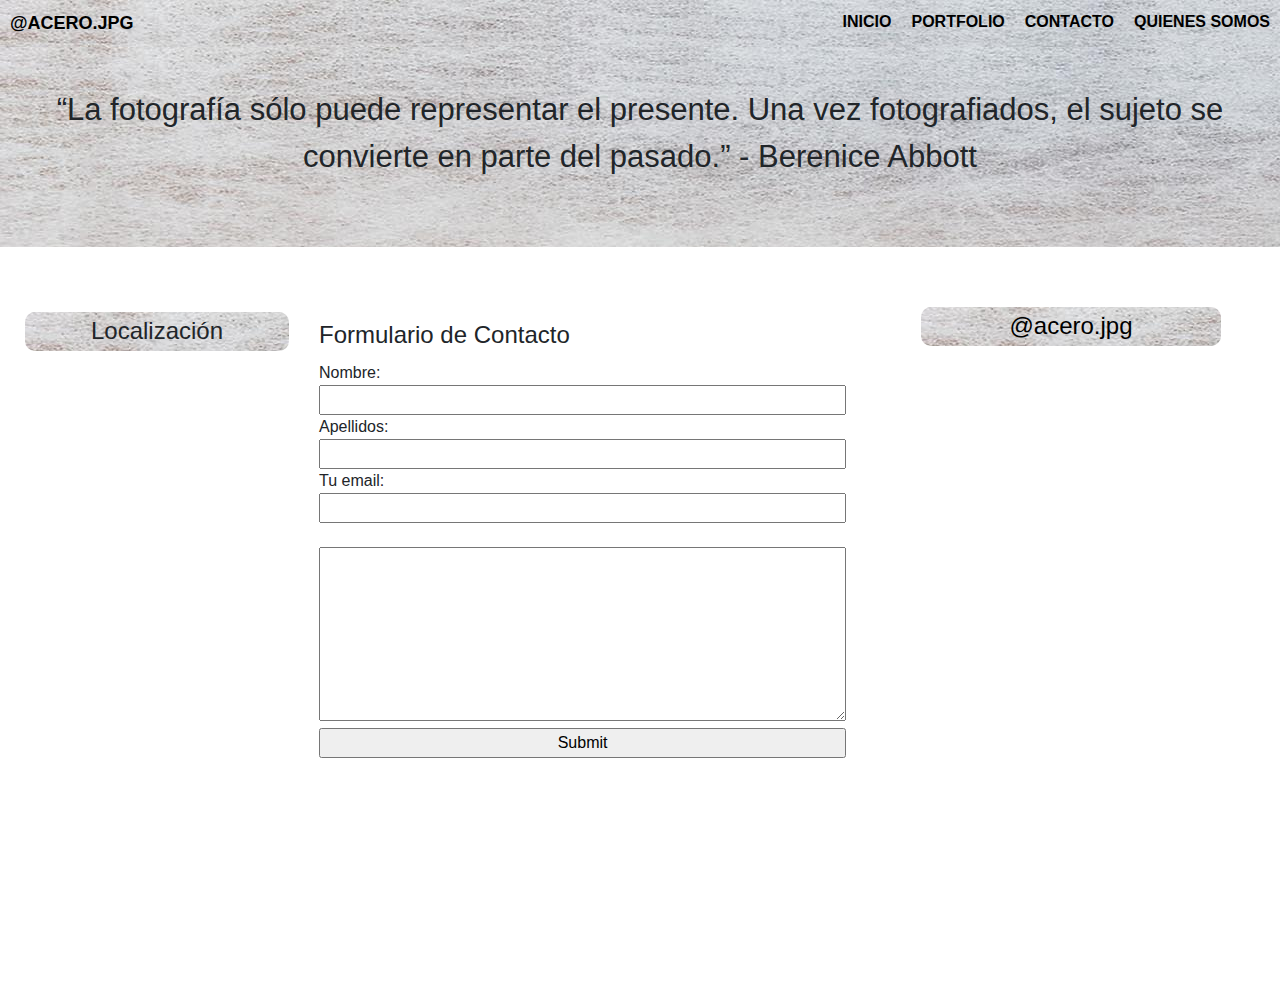
<file: contacto.html>
<!DOCTYPE html>
<html>
    <head>
        <title>Acero.JPG Photography</title>
        <meta name="author" content="Diego Acero"/>
        <meta name="keywords" content="photography, photo, pictures, camera"/>
        <meta charset="utf-8"/>
        <link rel="stylesheet" href="css/style.css" type="text/css"/>
        <link rel="stylesheet" href="css/styleContacto.css" type="text/css"/>
        <link rel="stylesheet" href="css/print.css" media="print" type="text/css"/>
        <link rel="stylesheet" href="https://maxcdn.bootstrapcdn.com/bootstrap/4.0.0/css/bootstrap.min.css" integrity="sha384-Gn5384xqQ1aoWXA+058RXPxPg6fy4IWvTNh0E263XmFcJlSAwiGgFAW/dAiS6JXm" crossorigin="anonymous" />
        <script src="https://code.jquery.com/jquery-3.2.1.slim.min.js" integrity="sha384-KJ3o2DKtIkvYIK3UENzmM7KCkRr/rE9/Qpg6aAZGJwFDMVNA/GpGFF93hXpG5KkN" crossorigin="anonymous"></script>
        <script src="https://cdnjs.cloudflare.com/ajax/libs/popper.js/1.12.9/umd/popper.min.js" integrity="sha384-ApNbgh9B+Y1QKtv3Rn7W3mgPxhU9K/ScQsAP7hUibX39j7fakFPskvXusvfa0b4Q" crossorigin="anonymous"></script>
        <script src="https://maxcdn.bootstrapcdn.com/bootstrap/4.0.0/js/bootstrap.min.js" integrity="sha384-JZR6Spejh4U02d8jOt6vLEHfe/JQGiRRSQQxSfFWpi1MquVdAyjUar5+76PVCmYl" crossorigin="anonymous"></script>
    </head>
    <body>
        <div class="menu clearfix">
            <a class="logo" href="index.html"> @ACERO.JPG </a>
            <ul id="menutop">
                <li><a href="index.html"> INICIO </a></li>
                <li><a href="portfolio.html"> PORTFOLIO </a></li>
                <li><a href="contacto.html"> CONTACTO </a></li>
                <li><a href="quienesSomos.html"> QUIENES SOMOS</a></li>
            </ul>
        </div>
        <div class="fraseCont">
            <span>“La fotografía sólo puede representar el presente. Una vez fotografiados, el sujeto se convierte en parte del pasado.” - Berenice Abbott</span>
        </div>
        <div class="clearfix" id="mainContacto">
            <div class="floatL" id= "localizacion">
                <h4 class="fondoImg"> Localización </h4>
                <div style="text-align: center"><iframe src="https://www.google.com/maps/embed?pb=!1m18!1m12!1m3!1d48582.94234765329!2d-3.8402234444354133!3d40.44353256652821!2m3!1f0!2f0!3f0!3m2!1i1024!2i768!4f13.1!3m3!1m2!1s0xd4186130fa9597f%3A0xc88bf5f6ad1bf5d5!2sPozuelo+de+Alarc%C3%B3n%2C+Madrid!5e0!3m2!1ses!2ses!4v1519244530211" width="600" height="450" frameborder="0" style="border:0; width: 90%;" allowfullscreen></iframe></div>
            </div>
            <div class="floatL" id="contenedorFormulario">
                <form>
                    <fieldset>
                        <legend>Formulario de Contacto</legend>
                        Nombre: <br>
                        <input type="text" name="firstNameUsr"/><br>
                        Apellidos: <br>
                        <input type="text" name="apellidosUsr" /> <br>
                        Tu email: <br>
                        <input type="email" name="contactEmail"/><br>
                        <br>
                        <textarea name="message" rows="7" cols="30"></textarea><br>
                        <input type="submit" name="submit" value="Submit"/>
                    </fieldset>
                </form>
            </div>
            <div class="derecha">
                <div class="" id="instagram">
                    <h4 style="border-radius: 10px;" class="fondoImg"><a href="https://www.instagram.com/acero.jpg/" target="_blank">@acero.jpg</a></h4>
                    <iframe src="https://snapwidget.com/embed/503019" class="snapwidget-widget" id="instagramWidget" allowTransparency="true" frameborder="0" scrolling="no" ></iframe>
                </div>
            </div>
        </div>
        <div class="clear"></div>
    </body>
</html>
</file>
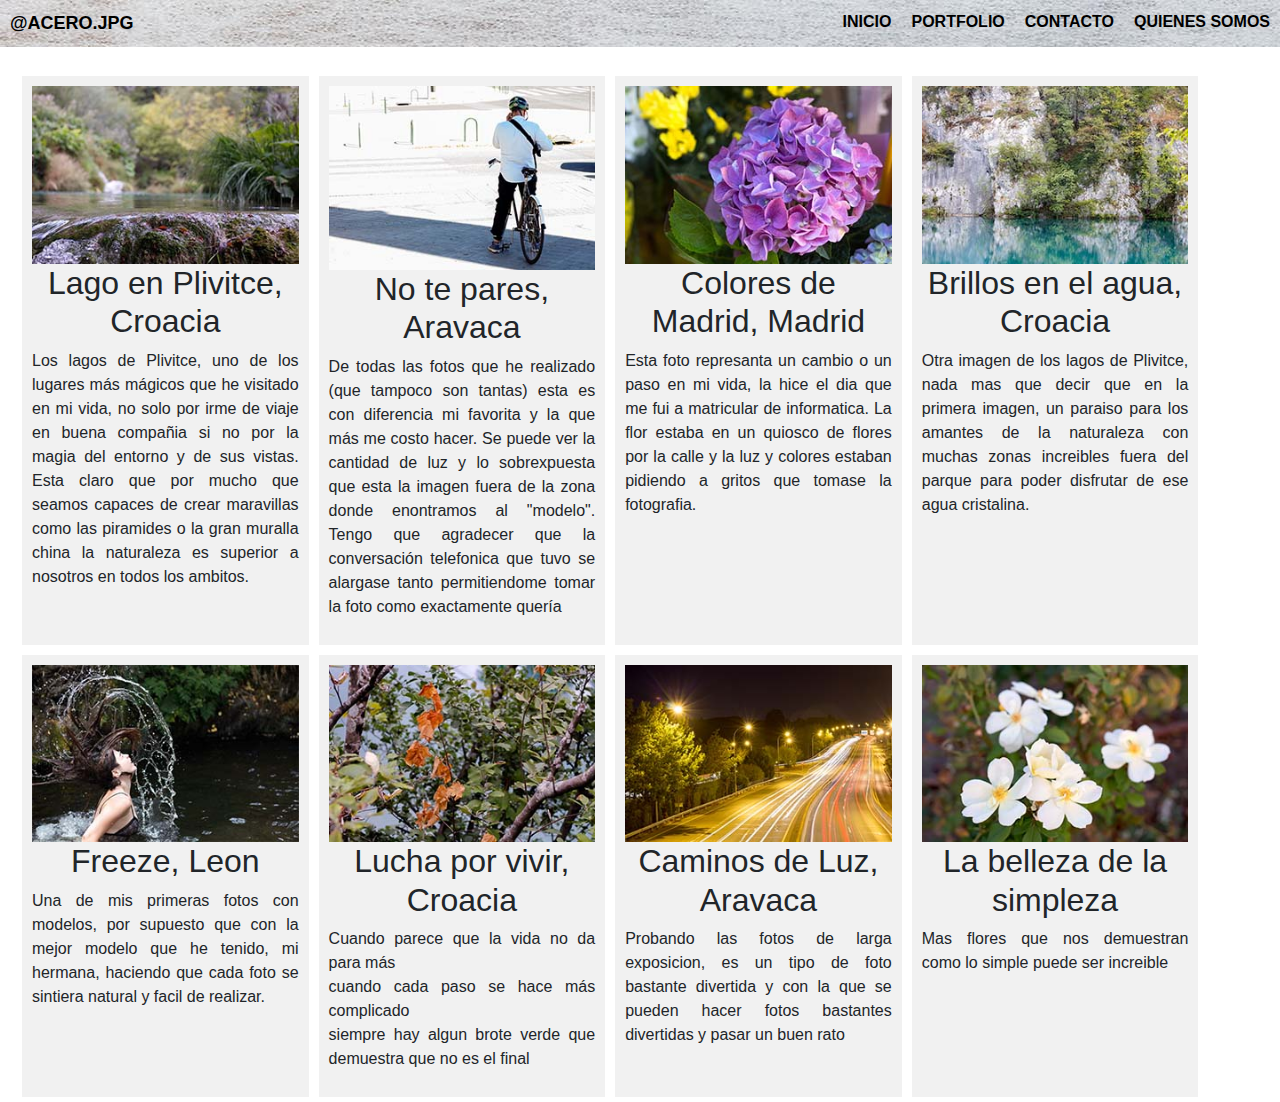
<file: portfolio.html>
<!DOCTYPE html>
<html>
    <head>
        <title>Acero.JPG Photography</title>
        <meta name="author" content="Diego Acero"/>
        <meta name="keywords" content="photography, photo, pictures, camera"/>
        <meta charset="utf-8"/>
        <link rel="stylesheet" href="css/style.css" type="text/css"/>
        <link rel="stylesheet" href="css/print.css" media="print" type="text/css"/>
        <link rel="stylesheet" href="css/stylePortfolio.css" media="screen" type="text/css" />
        <link rel="stylesheet" href="https://maxcdn.bootstrapcdn.com/bootstrap/4.0.0/css/bootstrap.min.css" integrity="sha384-Gn5384xqQ1aoWXA+058RXPxPg6fy4IWvTNh0E263XmFcJlSAwiGgFAW/dAiS6JXm" crossorigin="anonymous" />
        <script src="https://code.jquery.com/jquery-3.2.1.slim.min.js" integrity="sha384-KJ3o2DKtIkvYIK3UENzmM7KCkRr/rE9/Qpg6aAZGJwFDMVNA/GpGFF93hXpG5KkN" crossorigin="anonymous"></script>
        <script src="https://cdnjs.cloudflare.com/ajax/libs/popper.js/1.12.9/umd/popper.min.js" integrity="sha384-ApNbgh9B+Y1QKtv3Rn7W3mgPxhU9K/ScQsAP7hUibX39j7fakFPskvXusvfa0b4Q" crossorigin="anonymous"></script>
        <script src="https://maxcdn.bootstrapcdn.com/bootstrap/4.0.0/js/bootstrap.min.js" integrity="sha384-JZR6Spejh4U02d8jOt6vLEHfe/JQGiRRSQQxSfFWpi1MquVdAyjUar5+76PVCmYl" crossorigin="anonymous"></script>
    </head>

    <body>
        <div class="menu clearfix">
            <a class="logo" href="index.html"> @ACERO.JPG </a>
            <ul id="menutop">
                <li><a href="index.html"> INICIO </a></li>
                <li><a href="portfolio.html"> PORTFOLIO </a></li>
                <li><a href="contacto.html"> CONTACTO </a></li>
                <li><a href="quienesSomos.html"> QUIENES SOMOS</a></li>
            </ul>
        </div>
        <br>
        <div class="content clearfix">
            <div class="row">
                <div class="column">
                    <img src="img/foto7.jpg" alt="Plivitce lake" style="width:100%;"/>
                    <h2>Lago en Plivitce, Croacia</h2>
                    <p>Los lagos de Plivitce, uno de los lugares más mágicos que he visitado en mi vida, no solo por irme de viaje en buena compañia si no por la magia del entorno y de sus vistas. Esta claro que por mucho que seamos capaces de crear maravillas como las piramides o la gran muralla china la naturaleza es superior a nosotros en todos los ambitos.</p>
                </div>
                <div class="column">
                    <img src="img/foto8.jpg" alt ="El hombre y la bici" style="width: 100%;"/>
                    <h2>No te pares, Aravaca</h2>
                    <p> De todas las fotos que he realizado (que tampoco son tantas) esta es con diferencia mi favorita y la que más me costo hacer. Se puede ver la cantidad de luz y lo sobrexpuesta que esta la imagen fuera de la zona donde enontramos al "modelo". Tengo que agradecer que la conversación telefonica que tuvo se alargase tanto permitiendome tomar la foto como exactamente quería</p>
                </div>
                <div class="column">
                    <img src="img/foto3.jpg" alt="Flores de Madrid, Madrid" style ="width: 100%"/>
                    <h2>Colores de Madrid, Madrid</h2>
                    <p>Esta foto represanta un cambio o un paso en mi vida, la hice el dia que me fui a matricular de informatica. La flor estaba en un quiosco de flores por la calle y la luz y colores estaban pidiendo a gritos que tomase la fotografia.</p>
                </div>
                <div class="column">
                  <img src="img/foto2.jpg" alt="Lagos Plivitce" style="width:100%;"/>
                  <h2>Brillos en el agua, Croacia</h2>
                  <p>Otra imagen de los lagos de Plivitce, nada mas que decir que en la primera imagen, un paraiso
                  para los amantes de la naturaleza con muchas zonas increibles fuera del parque para poder disfrutar de ese agua cristalina.</p>
                </div>
            </div>
            <div class="row">
              <div class="column">
                <img src="img/foto1.jpg" alt="foto de chica sacando cabeza del agua" style="width:100%;" />
                <h2>Freeze, Leon</h2>
                <p>Una de mis primeras fotos con modelos, por supuesto que con la mejor modelo que he tenido, mi hermana, haciendo que cada foto se sintiera natural y facil
                de realizar.</p>
              </div>
              <div class="column">
                <img src="img/foto5.jpg" alt="Hojas secas" style="width:100%"/>
                <h2>Lucha por vivir, Croacia</h2>
                <p>Cuando parece que la vida no da para más <br>
                cuando cada paso se hace más complicado<br>
                siempre hay algun brote verde que demuestra que no es el final</p>
              </div>
              <div class="column">
                <img src="img/foto4.jpg" alt="Surcos de luz en la carretera" style="width:100%;"/>
                <h2>Caminos de Luz, Aravaca</h2>
                <p> Probando las fotos de larga exposicion, es un tipo de foto bastante divertida y con la que se pueden hacer fotos bastantes
                  divertidas y pasar un buen rato </p>
              </div>
              <div class="column">
                <img src="img/foto9.jpg" alt="Flores blancas" style="width:100%;" />
                <h2>La belleza de la simpleza</h2>
                <p>Mas flores que nos demuestran como lo simple puede ser increible</p>
              </div>
            </div>
        </div>

    </body>
</html>
</file>
<file: css/style.css>
body {
  padding-bottom: 75px;
}
.menu {
  text-align: center;
    height: auto;
    background-color: #BDBDBD;
    background-image: url(../img/fondoContacto1.jpg);
}

.logo {
  color:black;
  font-size: 18px;
  text-decoration: none;
  float: left;
  padding: 10px;
    font-weight: bold;
}

.logo:hover {
  text-decoration: none;
  color: black;
}

.menu ul {
  list-style: none;
  text-align: center;
  display: inline-flex;
  margin: auto;
  float:right;
}

.menu ul li {
  padding: 10px;
}

.menu ul li a {
  text-decoration: none;
  color: black;
  display: block;
    font-weight: bold;

}
.menu ul li a:hover {
  font-size: 20px;
}

.borderNegro{
    border: 2px solid black;
}
.mainContent {
    margin: auto;
    width: 95%;
    overflow: hidden;
}

.floatR {
    float: right;
}
.floatL {
    float: left;
}

.derecha {
    float: right;
    width: 25%;
    max-width: 300px;
}

.clear{
  clear: both;
}
#tablaServicios{
  width: 95%;
  margin: auto;
}

#tablaServicios  td, #tablaServicios th {
  border: 1px solid black;
  border-collapse: collapse;
  padding: 5px;
}

#tablaServicios th {
  background-color: #BDBDBD;
  color: white;
}
#tablaServicios tr:nth-child(even) {background-color: #f2f2f2}
#tablaServicios tr:hover {background-color: #ddd}

#centroHome {
    float:left;
    width: 40%;
    margin: 0 5% 0 5%;

}

#centroHome h2 {
     padding: 5px;
    text-align: center;
    border-radius: 20px;
}
#moduloBlogs {
  float: left;
  width: 25%;

}
#moduloBlogs li a {
  text-decoration: none;
  color: black;
}
/* widget the instagram */
#instagram {
    width: auto;
    height: auto;
    text-align: center;
}

#instagram h4 {
    padding: 5px;
}
#instagram h4 a {
    color:black;
    text-decoration: none;
}

#instagramWidget {
    border: none;
    overflow: hidden;
    width: 100%;
    max-width: 250px;
    height: 550px;
}

.fondoImg {
    background-image: url(../img/fondoContacto1.jpg);
}

@media screen and (max-width: 625px){
    .menu {
      width: 100%;
      float:none;
      text-align: center;
    }
    .logo {
      float: none;
    }
    .menu ul{
      font-size: 12px;
      float: none;
    }
    .menu ul li a:hover {
      font-size: 12px;
    }

    .mainContent {
      overflow: visible;
      height: 100%;
      max-height: none;
    }

    #instagramWidget{
        border:none;
        overflow:hidden;
        width:100%;
        height:250px
    }

    #instagram h4 a {
        font-size: 30px;
    text-decoration: none;
    }
    #moduloBlogs{
      float:none;
      width: 100%;
    }
    .floatL {
        float: none;
        width: 100%;
    }
    .derecha {
      float:none;
      width: 100%;
    }
    #centroHome{
      float: none;
      width: 95%;

    }
}


/* aqui empieza el css del carousel/slideshow */
.content {
  width: 210px;
    height: 200px;
  margin:auto;
  perspective: 800px;
  position: relative;
  margin-top: 50px;
}


#slideshow{
  width: 100%;
  height: 50%;
    padding-top: 20px;
  position: absolute;
  margin: auto;
  transform-style:preserve-3d;
  animation: rotation 20s infinite linear;
}

#slideshow:hover {
  animation-play-state: paused;
}


#slideshow figure {
  display: block;
  margin: auto;
  position: absolute;
  width: 100%;
  height: 120px;
  overflow: hidden;
  box-shadow: 0px 0px 20px 0px black;
  transition: all 300ms;
}

#slideshow figure:hover{
  box-shadow: 0px 0px 0px 0px black;
  transform: scale(1.2);
  transition: all 300ms;
}

#slideshow figure:nth-child(1){transform: rotateY(0deg) translateZ(288px);}
#slideshow figure:nth-child(2){transform: rotateY(40deg) translateZ(288px);}
#slideshow figure:nth-child(3){transform: rotateY(80deg) translateZ(288px);}
#slideshow figure:nth-child(4){transform: rotateY(120deg) translateZ(288px);}
#slideshow figure:nth-child(5){transform: rotateY(160deg) translateZ(288px);}
#slideshow figure:nth-child(6){transform: rotateY(200deg) translateZ(288px);}
#slideshow figure:nth-child(7){transform: rotateY(240deg) translateZ(288px);}
#slideshow figure:nth-child(8){transform: rotateY(280deg) translateZ(288px);}
#slideshow figure:nth-child(9){transform: rotateY(320deg) translateZ(288px);}
#slideshow figure:nth-child(10){transform: rotateY(360deg) translateZ(288px);}

#slideshow img {
  -webkit-filter:grayscale(1);
  cursor: pointer;
  transition: all 300ms;
  width:90%;
  height: 100%
}

#slideshow img:hover {
  -webkit-filter: grayscale(0);
  transform: scale(1.2,1.2);
}

@keyframes rotation {
  from{
    transform: rotateY(0deg);
  }
  to {
    transform: rotateY(360deg);
  }
}
/* hasta aqui */

@media print {
    .content, #instagram, .menu,  video {
        display: none;
    } 
    
}
</file>
<file: css/styleContacto.css>
#mainContacto {
    width: 95%;
    margin: 5px;
    margin-top: 60px;
}

#localizacion {
    width: 25%;
    padding: 5px;
    min-width: 300px;
}
#localizacion h4 {
    border-radius: 10px;
    margin: auto;
    padding: 5px;
    width: 90%;
    text-align: center
}

#contenedorFormulario {
    width: 45%;
    padding: 10px;
    display: block;
}

#contenedorFormulario input, textarea {
    width: 100%;
}
.fraseCont {
    width: 100%;
    height: 200px;
    background-image: url(../img/fondoContacto1.jpg);
    background-color: transparent;
    background-repeat:space;
    font-size: 31px;
    text-align: center;
    padding: 40px 20px 0 20px;
}

.fraseCont span:hover {
  visibility: visible;
  opacity: 0;
  transition: opacity 2s linear;
}

@media screen and (max-width: 700px) {
    .fraseCont {
        font-size: 20px;
    }
    #contenedorFormulario {
    width: 100%;
    padding: 10px;
    }

    #localizacion {
        width: 100%;
        min-width: 0;
    }
</file>
<file: css/print.css>
.content, #instagram, .menu,  video {
        display: none;
    }
</file>
<file: css/stylePortfolio.css>
body {
  margin-bottom: 50px;
}

.row {
    margin: auto;
}

.column {
    float: left;
    background-color: #f1f1f1;
    width: 23%;
    text-align: center;
    padding: 10px;
    margin: 5px;
}

.column p {
    text-align: justify;
}
.column img {
  min-width: 130px;
}

.content {
    width: 95%;
    margin:auto;
}

@media screen and (max-width:625px){

  .column {
    float:none;
    width: 100%;
  }

}
</file>
